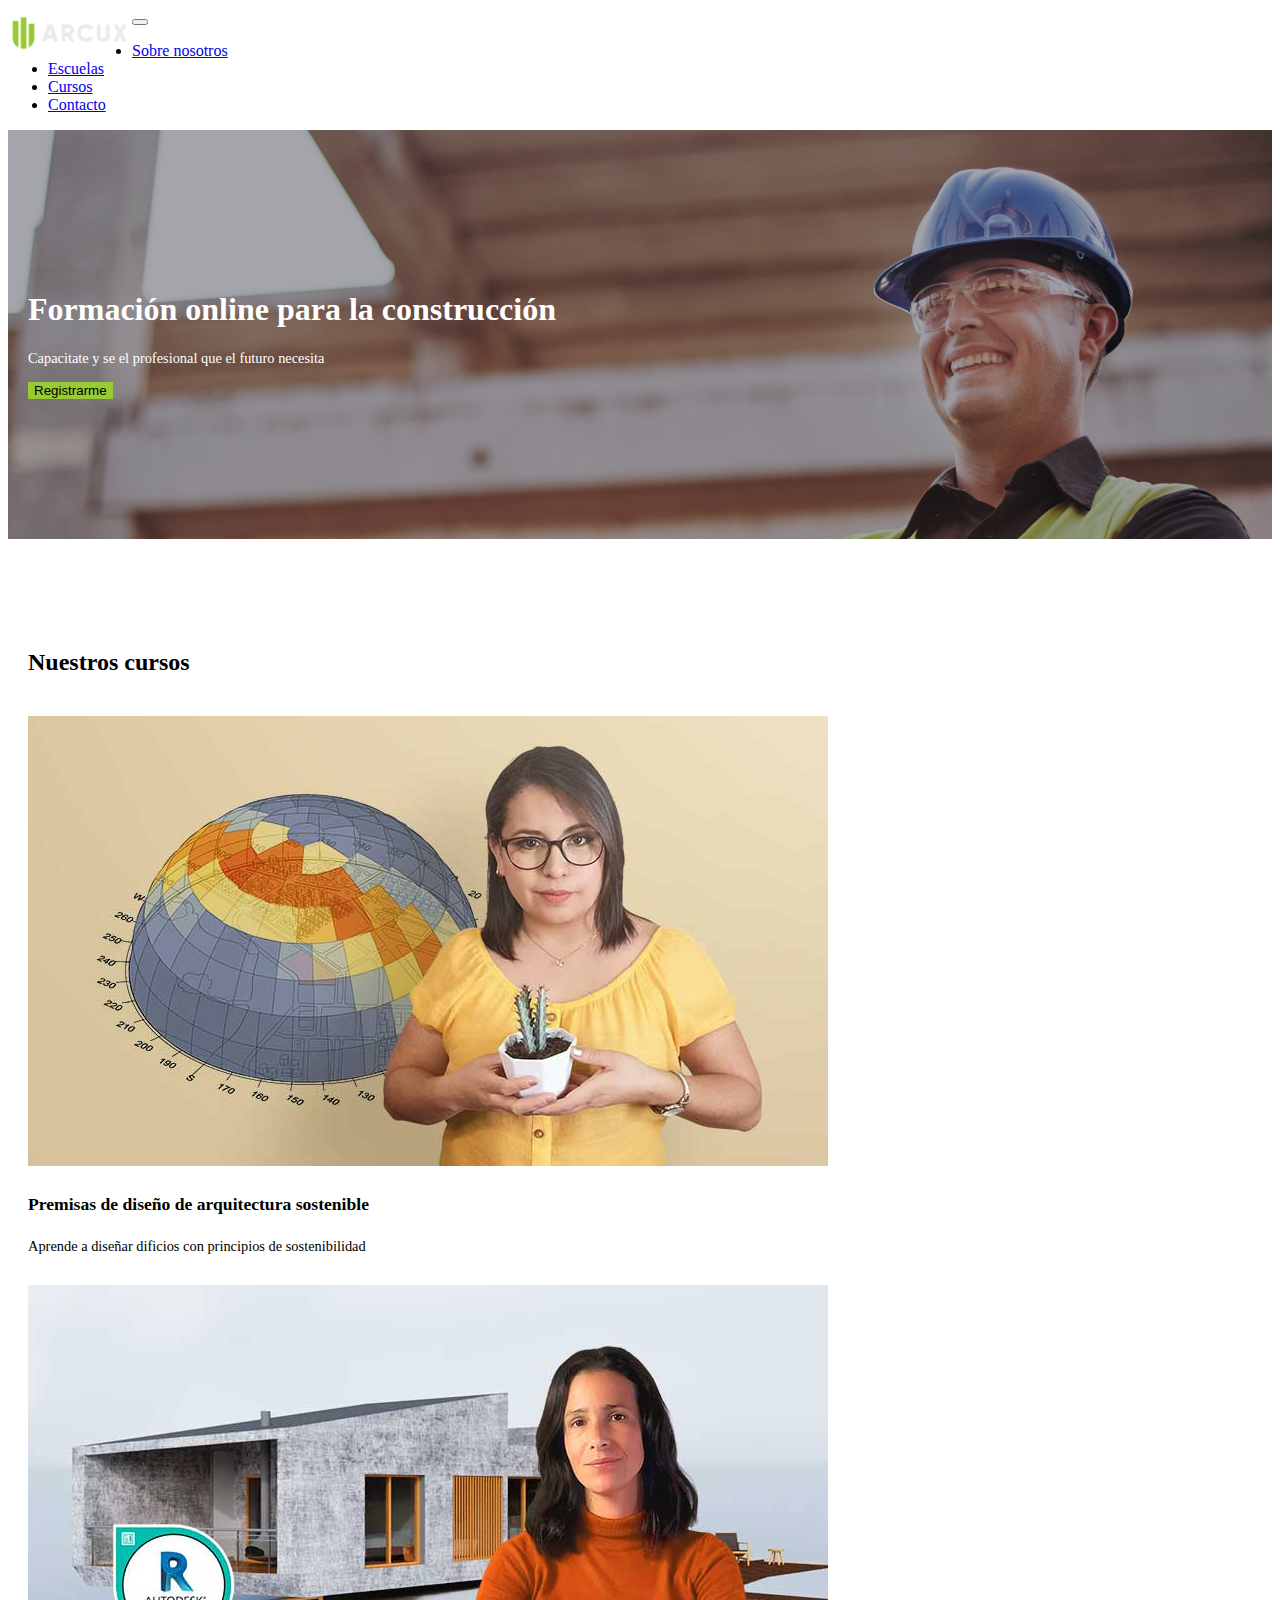
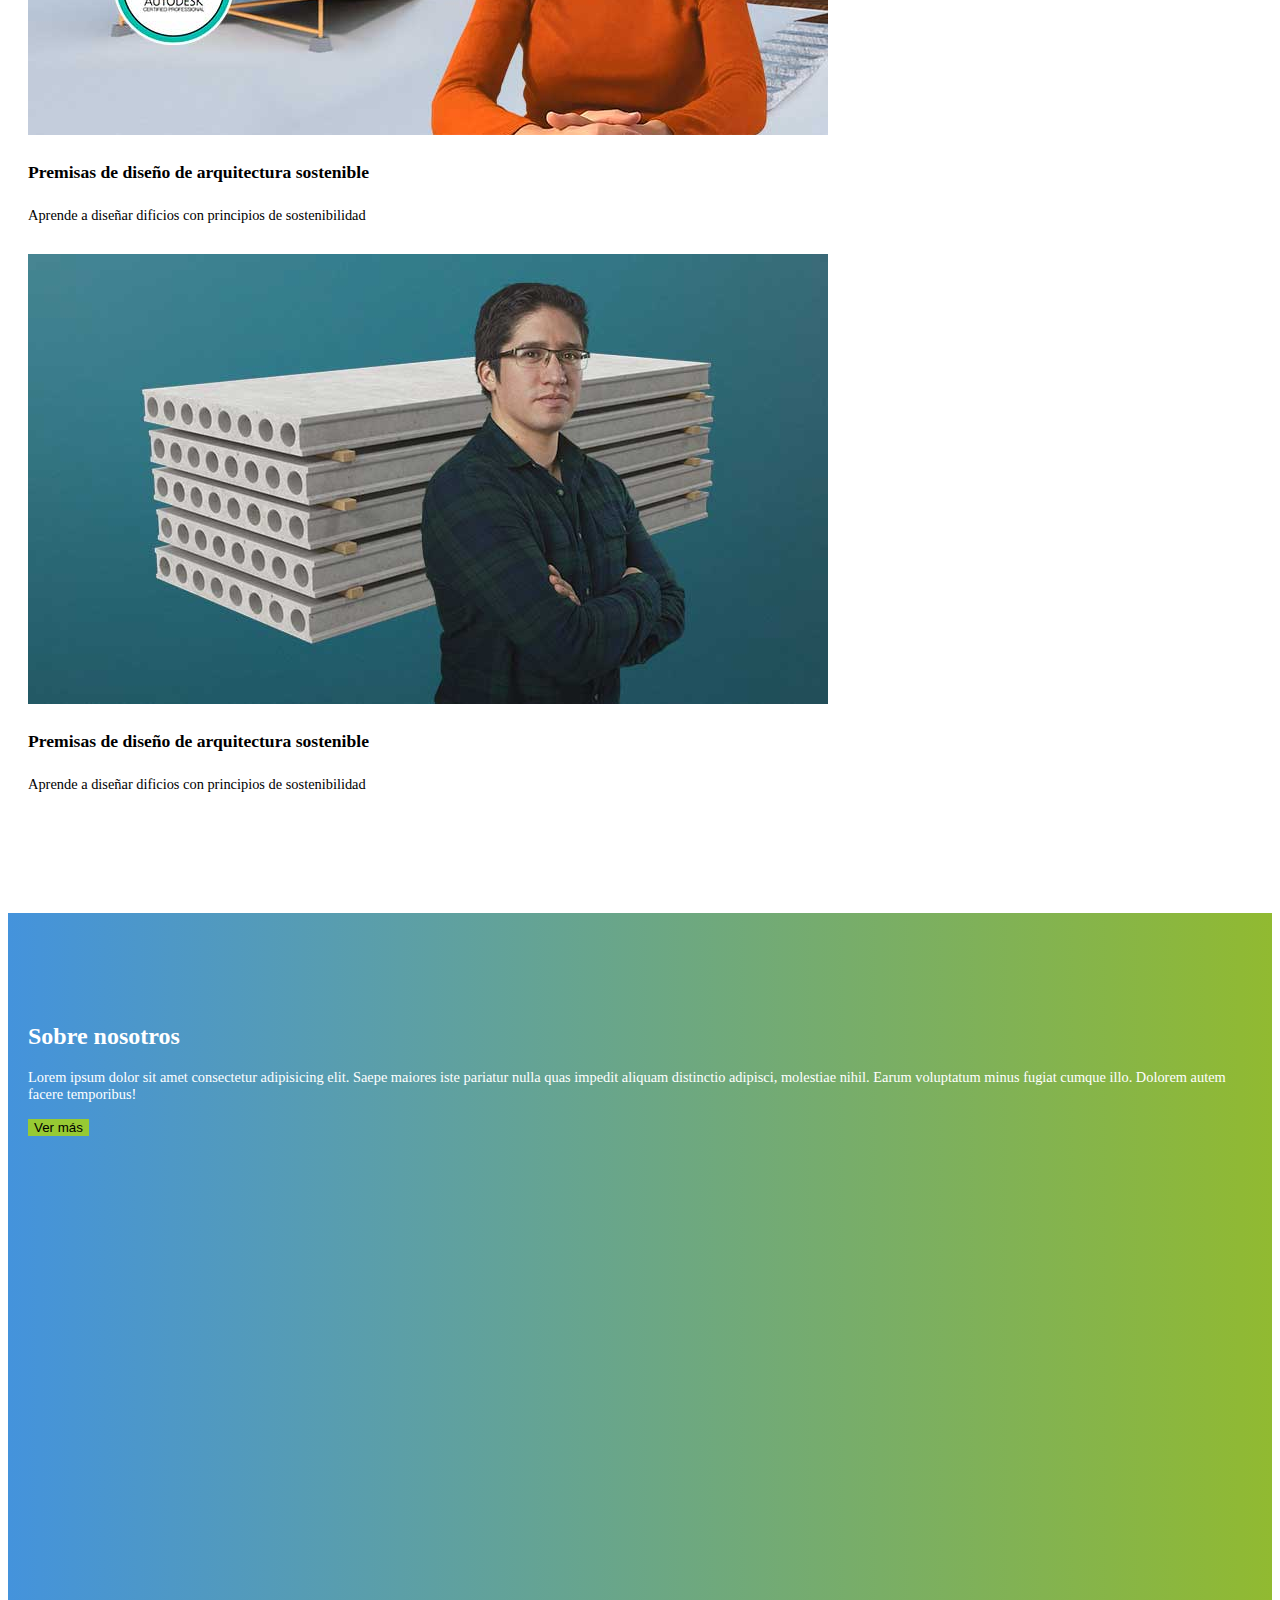
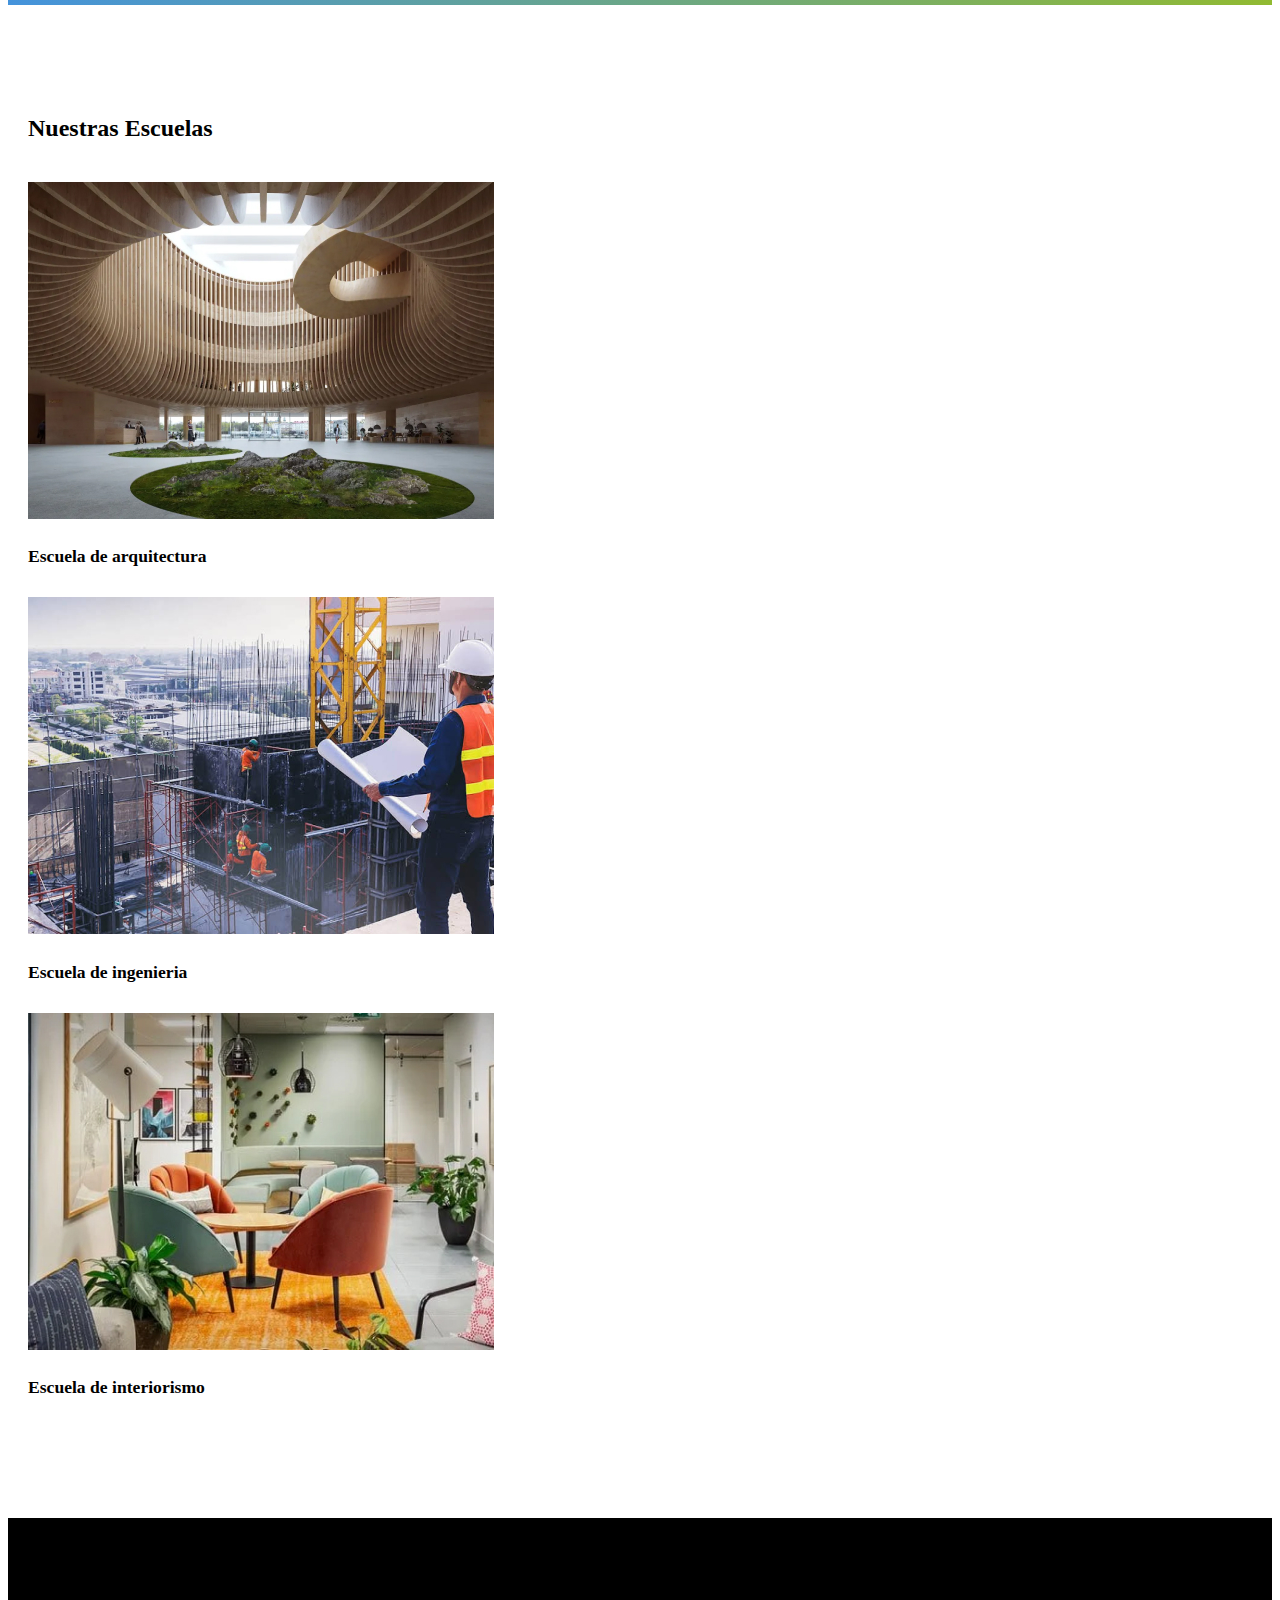
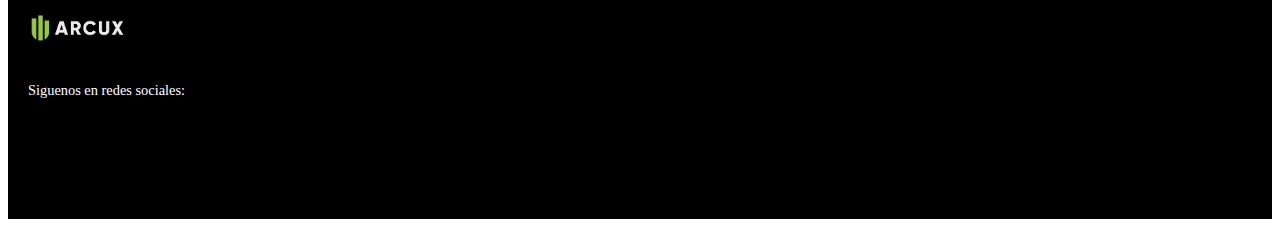
<file: index.html>
<!DOCTYPE html>
<html lang="es">

<head>
    <meta charset="UTF-8">
    <meta http-equiv="X-UA-Compatible" content="IE=edge">
    <meta name="viewport" content="width=device-width, initial-scale=1.0">
    <link rel="stylesheet" href="https://cdnjs.cloudflare.com/ajax/libs/font-awesome/6.1.1/css/all.min.css"
        integrity="sha512-KfkfwYDsLkIlwQp6LFnl8zNdLGxu9YAA1QvwINks4PhcElQSvqcyVLLD9aMhXd13uQjoXtEKNosOWaZqXgel0g=="
        crossorigin="anonymous" referrerpolicy="no-referrer" />
    <link rel="stylesheet" href="https://cdn.jsdelivr.net/npm/bootstrap@4.6.1/dist/css/bootstrap.min.css"
        integrity="sha384-zCbKRCUGaJDkqS1kPbPd7TveP5iyJE0EjAuZQTgFLD2ylzuqKfdKlfG/eSrtxUkn" crossorigin="anonymous">
    <link rel="stylesheet" href="estilos.css">
    <title>Ejercicio bootstrap</title>
</head>

<body>

    <!-- Barra de navegación inicio -->
    <nav class="navbar navbar-expand-md bg-dark navbar-dark">
        <!-- Brand -->
        <a class="navbar-brand" href="#">
            <img src="images/Arcux logo horizontal - copia.png" alt="logo-arcux" class="menu__logo">
        </a>

        <!-- Toggler/collapsibe Button -->
        <button class="navbar-toggler" type="button" data-toggle="collapse" data-target="#collapsibleNavbar">
            <span class="navbar-toggler-icon"></span>
        </button>

        <!-- Navbar links -->
        <div class="collapse navbar-collapse" id="collapsibleNavbar">
            <ul class="navbar-nav">
                <li class="nav-item">
                    <a class="nav-link" href="pages/sobrenosotros.html">Sobre nosotros</a>
                </li>
                <li class="nav-item">
                    <a class="nav-link" href="pages/escuelas.html">Escuelas</a>
                </li>
                <li class="nav-item">
                    <a class="nav-link" href="pages/cursos.html">Cursos</a>
                </li>
                <li class="nav-item">
                    <a class="nav-link" href="pages/contacto.html">Contacto</a>
                </li>
            </ul>
        </div>
    </nav>
    <!-- Barra de navegación fin -->

    <!-- Portada inicio -->
    <div class="jumbotron">
        <div class="container seccion">
            <h1>Formación online para la construcción</h1>
            <p>Capacitate y se el profesional que el futuro necesita</p>
            <button type="button" class="btn btn-primary">Registrarme</button>
        </div>
    </div>
    <!-- Portada fin -->

    <!-- Seccion cursos inicio -->
    <div class="container seccion">
        <h2 class="text-center titulo">Nuestros cursos</h2>
        <div class="row">
            <div class="col-sm-4">
                <!-- Card inicio -->
                <div class="card">
                    <img class=" card-img-top" src="images/curso1.jpg" alt="Card image">
                    <div class="card-body">
                        <h4 class="card-title">Premisas de diseño de arquitectura sostenible</h4>
                        <p class="card-text">Aprende a diseñar dificios con principios de sostenibilidad</p>
                    </div>
                </div>
                <!-- Card fin -->
            </div>
            <div class="col-sm-4">
                <!-- Card inicio -->
                <div class="card">
                    <img class=" card-img-top" src="images/curso2.jpg" alt="Card image">
                    <div class="card-body">
                        <h4 class="card-title">Premisas de diseño de arquitectura sostenible</h4>
                        <p class="card-text">Aprende a diseñar dificios con principios de sostenibilidad</p>
                    </div>
                </div>
                <!-- Card fin -->
            </div>
            <div class="col-sm-4">
                <!-- Card inicio -->
                <div class="card">
                    <img class=" card-img-top" src="images/curso3.jpg" alt="Card image">
                    <div class="card-body">
                        <h4 class="card-title">Premisas de diseño de arquitectura sostenible</h4>
                        <p class="card-text">Aprende a diseñar dificios con principios de sostenibilidad</p>
                    </div>
                </div>
                <!-- Card fin -->
            </div>
        </div>
    </div>
    <!-- Seccion cursos fin -->

    <!-- Seccion sobre nosotros inicio -->
    <div class="seccion sobrenosotros">
        <div class="container">
            <div class="row">
                <div class="col-sm-6">
                    <h2>Sobre nosotros</h2>
                    <p>Lorem ipsum dolor sit amet consectetur adipisicing elit. Saepe maiores iste pariatur nulla quas
                        impedit aliquam distinctio adipisci, molestiae nihil. Earum voluptatum minus fugiat cumque illo.
                        Dolorem autem facere temporibus!</p>
                    <button type="button" class="btn btn-primary">Ver más</button>
                </div>
                <div class="col-sm-6">
                    <iframe width="560" height="315" src="https://www.youtube.com/embed/DAjYLh9Igz8"
                        title="YouTube video player" frameborder="0"
                        allow="accelerometer; autoplay; clipboard-write; encrypted-media; gyroscope; picture-in-picture"
                        allowfullscreen></iframe>
                </div>
            </div>
        </div>
    </div>
    <!-- Seccion sobre nosotros fin -->

    <!-- Seccion escuelas inicio -->
    <div class="container seccion">
        <h2 class="text-center titulo">Nuestras Escuelas</h2>
        <div class="row">
            <div class="col-sm-4">
                <!-- Card inicio -->
                <div class="card">
                    <img class=" card-img-top" src="images/escuela1.jpg" alt="Card image">
                    <div class="card-body">
                        <h4 class="card-title">Escuela de arquitectura</h4>
                    </div>
                </div>
                <!-- Card fin -->
            </div>
            <div class="col-sm-4">
                <!-- Card inicio -->
                <div class="card">
                    <img class=" card-img-top" src="images/escuela2.jpg" alt="Card image">
                    <div class="card-body">
                        <h4 class="card-title">Escuela de ingenieria</h4>
                    </div>
                </div>
                <!-- Card fin -->
            </div>
            <div class="col-sm-4">
                <!-- Card inicio -->
                <div class="card">
                    <img class=" card-img-top" src="images/escuela3.jpg" alt="Card image">
                    <div class="card-body">
                        <h4 class="card-title">Escuela de interiorismo</h4>
                    </div>
                </div>
                <!-- Card fin -->
            </div>
        </div>
    </div>
    <!-- Seccion escuelas fin -->

    <!-- Seccion footer -->
    <div class="footer seccion">
        <div class="container">

            <div class="container row">
                <div class="col-sm-6">
                    <div class="footer__item footer__logo">
                        <img src="images/Arcux logo horizontal - copia.png" alt="logo-arcux" height="40px">
                    </div>
                </div>
                <div class="col-sm-6">
                    <div class="footer__item footer__rs">
                        <p>Siguenos en redes sociales:</p>
                        <i class="fa-brands fa-facebook"></i>
                        <i class="fa-brands fa-instagram"></i>
                        <i class="fa-brands fa-twitter"></i>
                    </div>
                </div>
            </div>
        </div>

    </div>
    <!-- Seccion footer-->

    <!-- Scripts inicio-->
    <script src="https://cdn.jsdelivr.net/npm/jquery@3.5.1/dist/jquery.slim.min.js"
        integrity="sha384-DfXdz2htPH0lsSSs5nCTpuj/zy4C+OGpamoFVy38MVBnE+IbbVYUew+OrCXaRkfj" crossorigin="anonymous">
    </script>
    <script src="https://cdn.jsdelivr.net/npm/popper.js@1.16.1/dist/umd/popper.min.js"
        integrity="sha384-9/reFTGAW83EW2RDu2S0VKaIzap3H66lZH81PoYlFhbGU+6BZp6G7niu735Sk7lN" crossorigin="anonymous">
    </script>
    <script src="https://cdn.jsdelivr.net/npm/bootstrap@4.6.1/dist/js/bootstrap.min.js"
        integrity="sha384-VHvPCCyXqtD5DqJeNxl2dtTyhF78xXNXdkwX1CZeRusQfRKp+tA7hAShOK/B/fQ2" crossorigin="anonymous">
    </script>
    <!-- Scripts fin-->
</body>

</html>
</file>
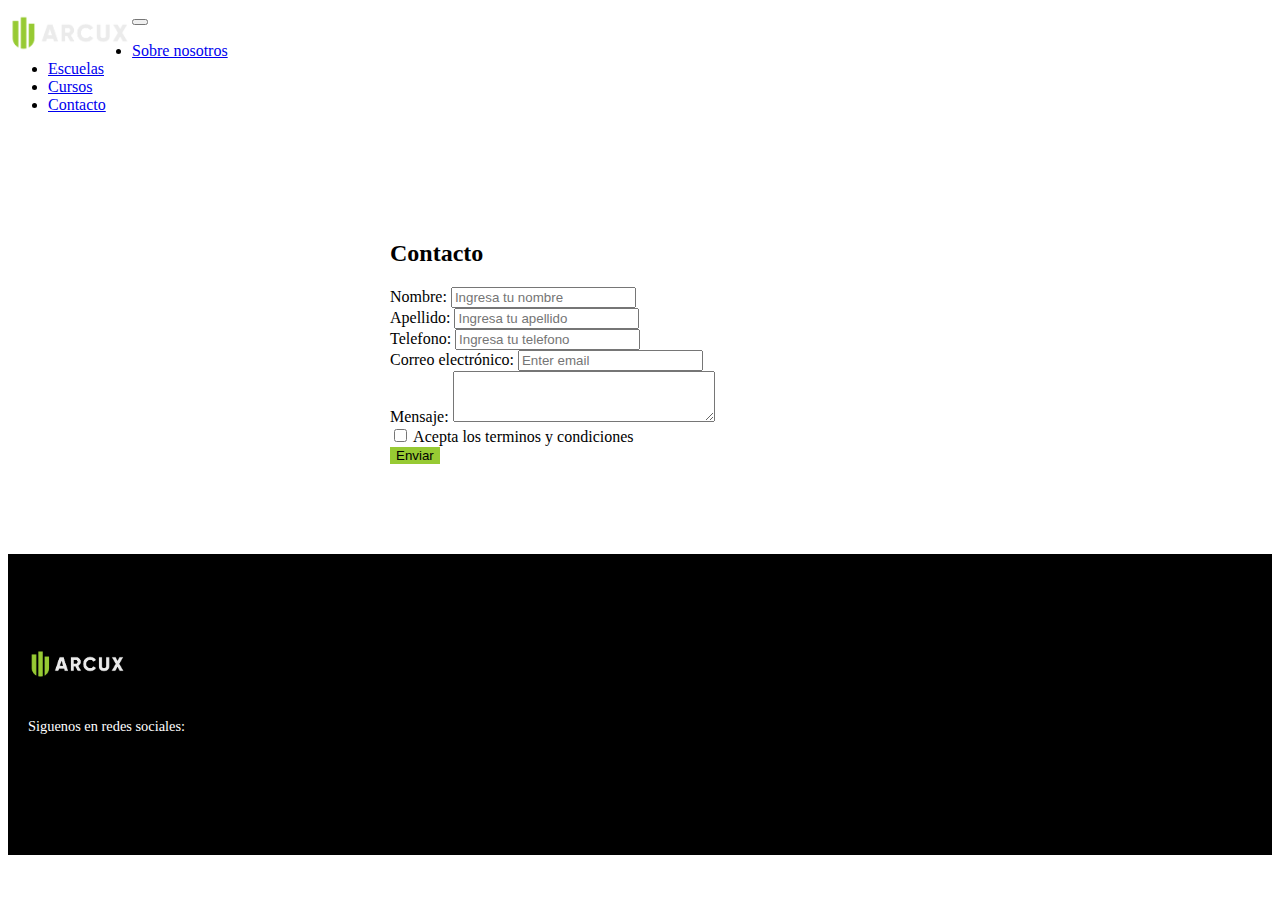
<file: pages/contacto.html>
<!DOCTYPE html>
<html lang="es">

<head>
    <meta charset="UTF-8">
    <meta http-equiv="X-UA-Compatible" content="IE=edge">
    <meta name="viewport" content="width=device-width, initial-scale=1.0">
    <link rel="stylesheet" href="https://cdnjs.cloudflare.com/ajax/libs/font-awesome/6.1.1/css/all.min.css"
        integrity="sha512-KfkfwYDsLkIlwQp6LFnl8zNdLGxu9YAA1QvwINks4PhcElQSvqcyVLLD9aMhXd13uQjoXtEKNosOWaZqXgel0g=="
        crossorigin="anonymous" referrerpolicy="no-referrer" />
    <link rel="stylesheet" href="https://cdn.jsdelivr.net/npm/bootstrap@4.6.1/dist/css/bootstrap.min.css"
        integrity="sha384-zCbKRCUGaJDkqS1kPbPd7TveP5iyJE0EjAuZQTgFLD2ylzuqKfdKlfG/eSrtxUkn" crossorigin="anonymous">
    <link rel="stylesheet" href="../estilos.css">
    <title>sobre nosotros</title>
</head>

<body>

    <!-- Barra de navegación inicio -->
    <nav class="navbar navbar-expand-md bg-dark navbar-dark">
        <!-- Brand -->
        <a class="navbar-brand" href="../index.html">
            <img src="../images/Arcux logo horizontal - copia.png" alt="logo-arcux" class="menu__logo">
        </a>

        <!-- Toggler/collapsibe Button -->
        <button class="navbar-toggler" type="button" data-toggle="collapse" data-target="#collapsibleNavbar">
            <span class="navbar-toggler-icon"></span>
        </button>

        <!-- Navbar links -->
        <div class="collapse navbar-collapse" id="collapsibleNavbar">
            <ul class="navbar-nav">
                <li class="nav-item">
                    <a class="nav-link" href="sobrenosotros.html">Sobre nosotros</a>
                </li>
                <li class="nav-item">
                    <a class="nav-link" href="escuelas.html">Escuelas</a>
                </li>
                <li class="nav-item">
                    <a class="nav-link" href="cursos.html">Cursos</a>
                </li>
                <li class="nav-item">
                    <a class="nav-link" href="contacto.html">Contacto</a>
                </li>
            </ul>
        </div>
    </nav>
    <!-- Barra de navegación fin -->

    <!-- Seccion contacto inicio -->
    <div class="seccion formulario">

        <h2>Contacto</h2>

        <form action="/action_page.php">
            <div class="form-group">
                <label for="email">Nombre:</label>
                <input type="text" class="form-control" placeholder="Ingresa tu nombre" id="email">
            </div>
            <div class="form-group">
                <label for="email">Apellido:</label>
                <input type="text" class="form-control" placeholder="Ingresa tu apellido" id="email">
            </div>
            <div class="form-group">
                <label for="email">Telefono:</label>
                <input type="number" class="form-control" placeholder="Ingresa tu telefono" id="email">
            </div>
            <div class="form-group">
                <label for="email">Correo electrónico:</label>
                <input type="email" class="form-control" placeholder="Enter email" id="email">
            </div>
            <div class="form-group">
                <label for="mensajes">Mensaje:</label>
                <textarea class="form-control" name="" id="" cols="30" rows="3"></textarea>
            </div>
            <div class="form-group form-check">
                <label class="form-check-label">
                    <input class="form-check-input" type="checkbox"> Acepta los terminos y condiciones
                </label>
            </div>
            <button type="submit" class="btn btn-primary">Enviar</button>
        </form>
    </div>

    <!-- Seccion contacto fin -->

    <!-- Seccion footer -->
    <div class="footer seccion">
        <div class="container">

            <div class="container row">
                <div class="col-sm-6">
                    <div class="footer__item footer__logo">
                        <img src="../images/Arcux logo horizontal - copia.png" alt="logo-arcux" height="40px">
                    </div>
                </div>
                <div class="col-sm-6">
                    <div class="footer__item footer__rs">
                        <p>Siguenos en redes sociales:</p>
                        <i class="fa-brands fa-facebook"></i>
                        <i class="fa-brands fa-instagram"></i>
                        <i class="fa-brands fa-twitter"></i>
                    </div>
                </div>
            </div>
        </div>

    </div>
    <!-- Seccion footer-->

    <!-- Scripts inicio-->
    <script src="https://cdn.jsdelivr.net/npm/jquery@3.5.1/dist/jquery.slim.min.js"
        integrity="sha384-DfXdz2htPH0lsSSs5nCTpuj/zy4C+OGpamoFVy38MVBnE+IbbVYUew+OrCXaRkfj" crossorigin="anonymous">
        </script>
    <script src="https://cdn.jsdelivr.net/npm/popper.js@1.16.1/dist/umd/popper.min.js"
        integrity="sha384-9/reFTGAW83EW2RDu2S0VKaIzap3H66lZH81PoYlFhbGU+6BZp6G7niu735Sk7lN" crossorigin="anonymous">
        </script>
    <script src="https://cdn.jsdelivr.net/npm/bootstrap@4.6.1/dist/js/bootstrap.min.js"
        integrity="sha384-VHvPCCyXqtD5DqJeNxl2dtTyhF78xXNXdkwX1CZeRusQfRKp+tA7hAShOK/B/fQ2" crossorigin="anonymous">
        </script>
    <!-- Scripts fin-->
</body>

</html>
</file>
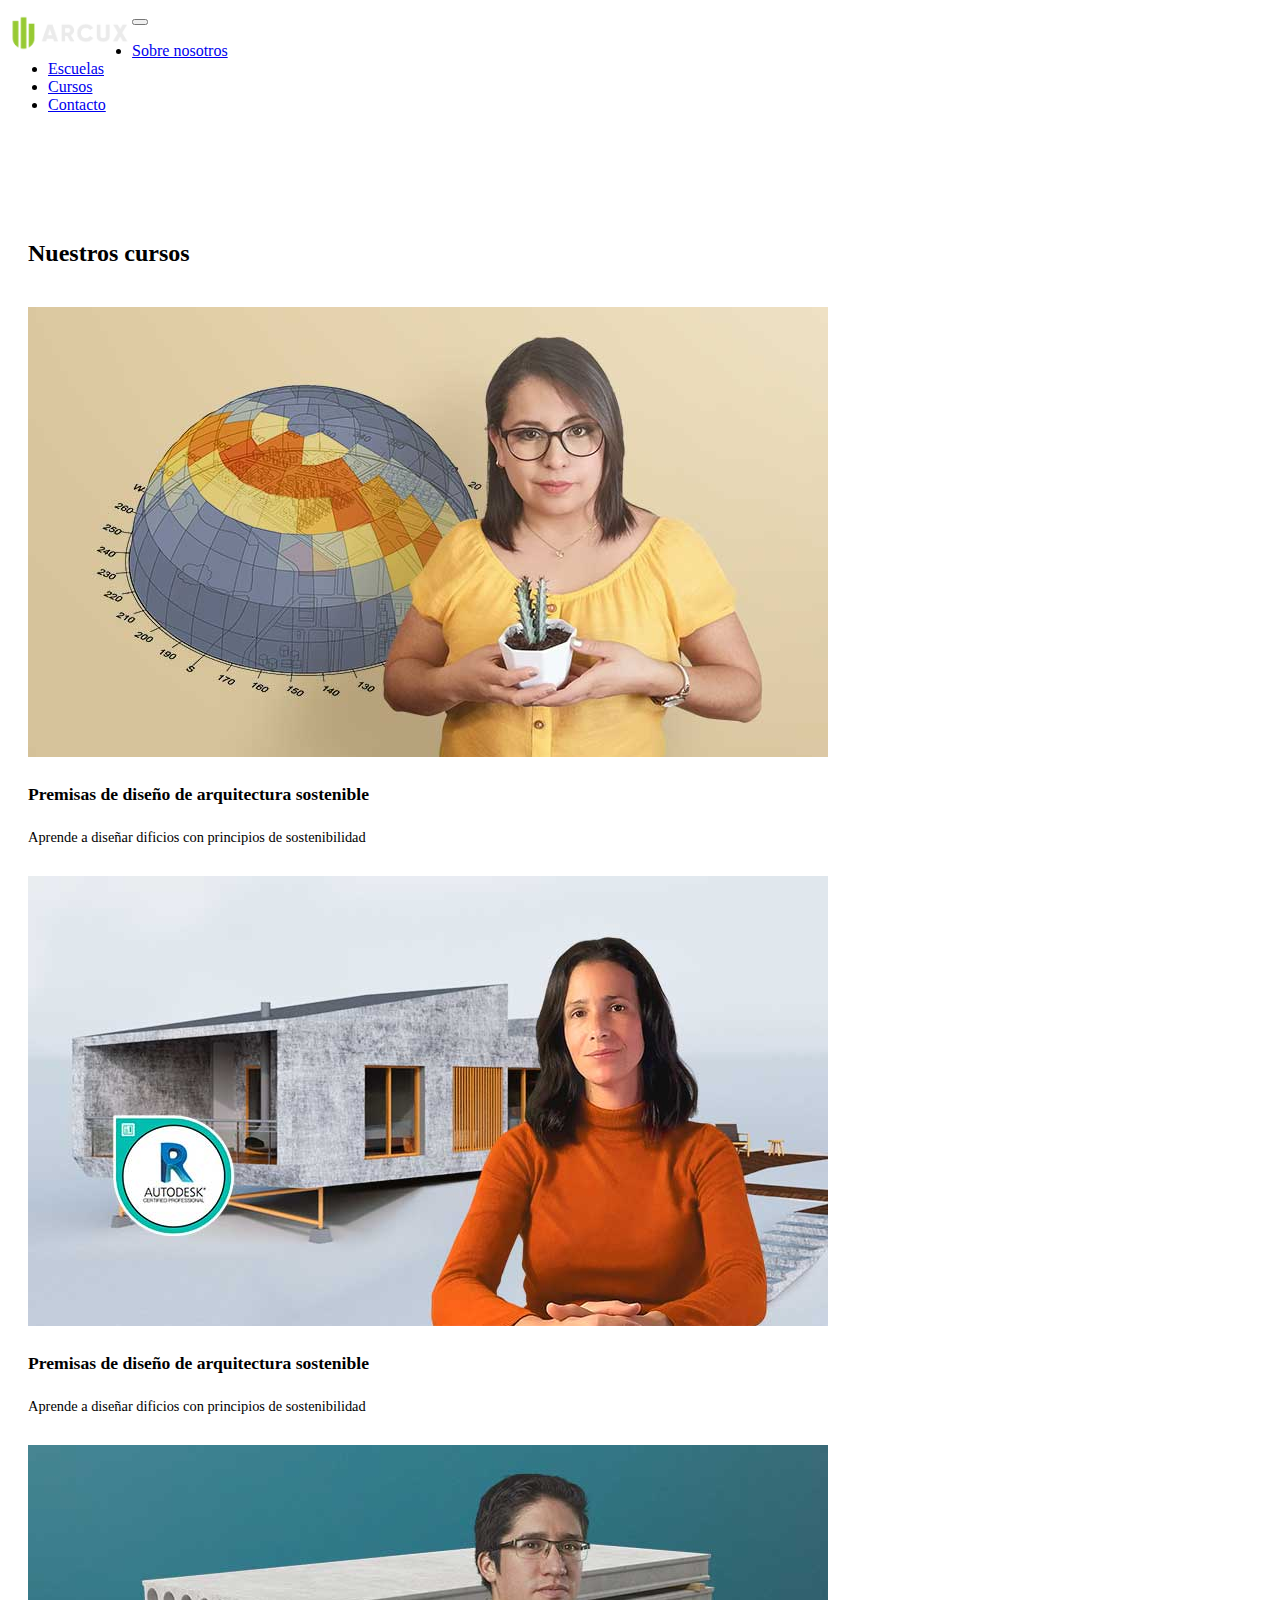
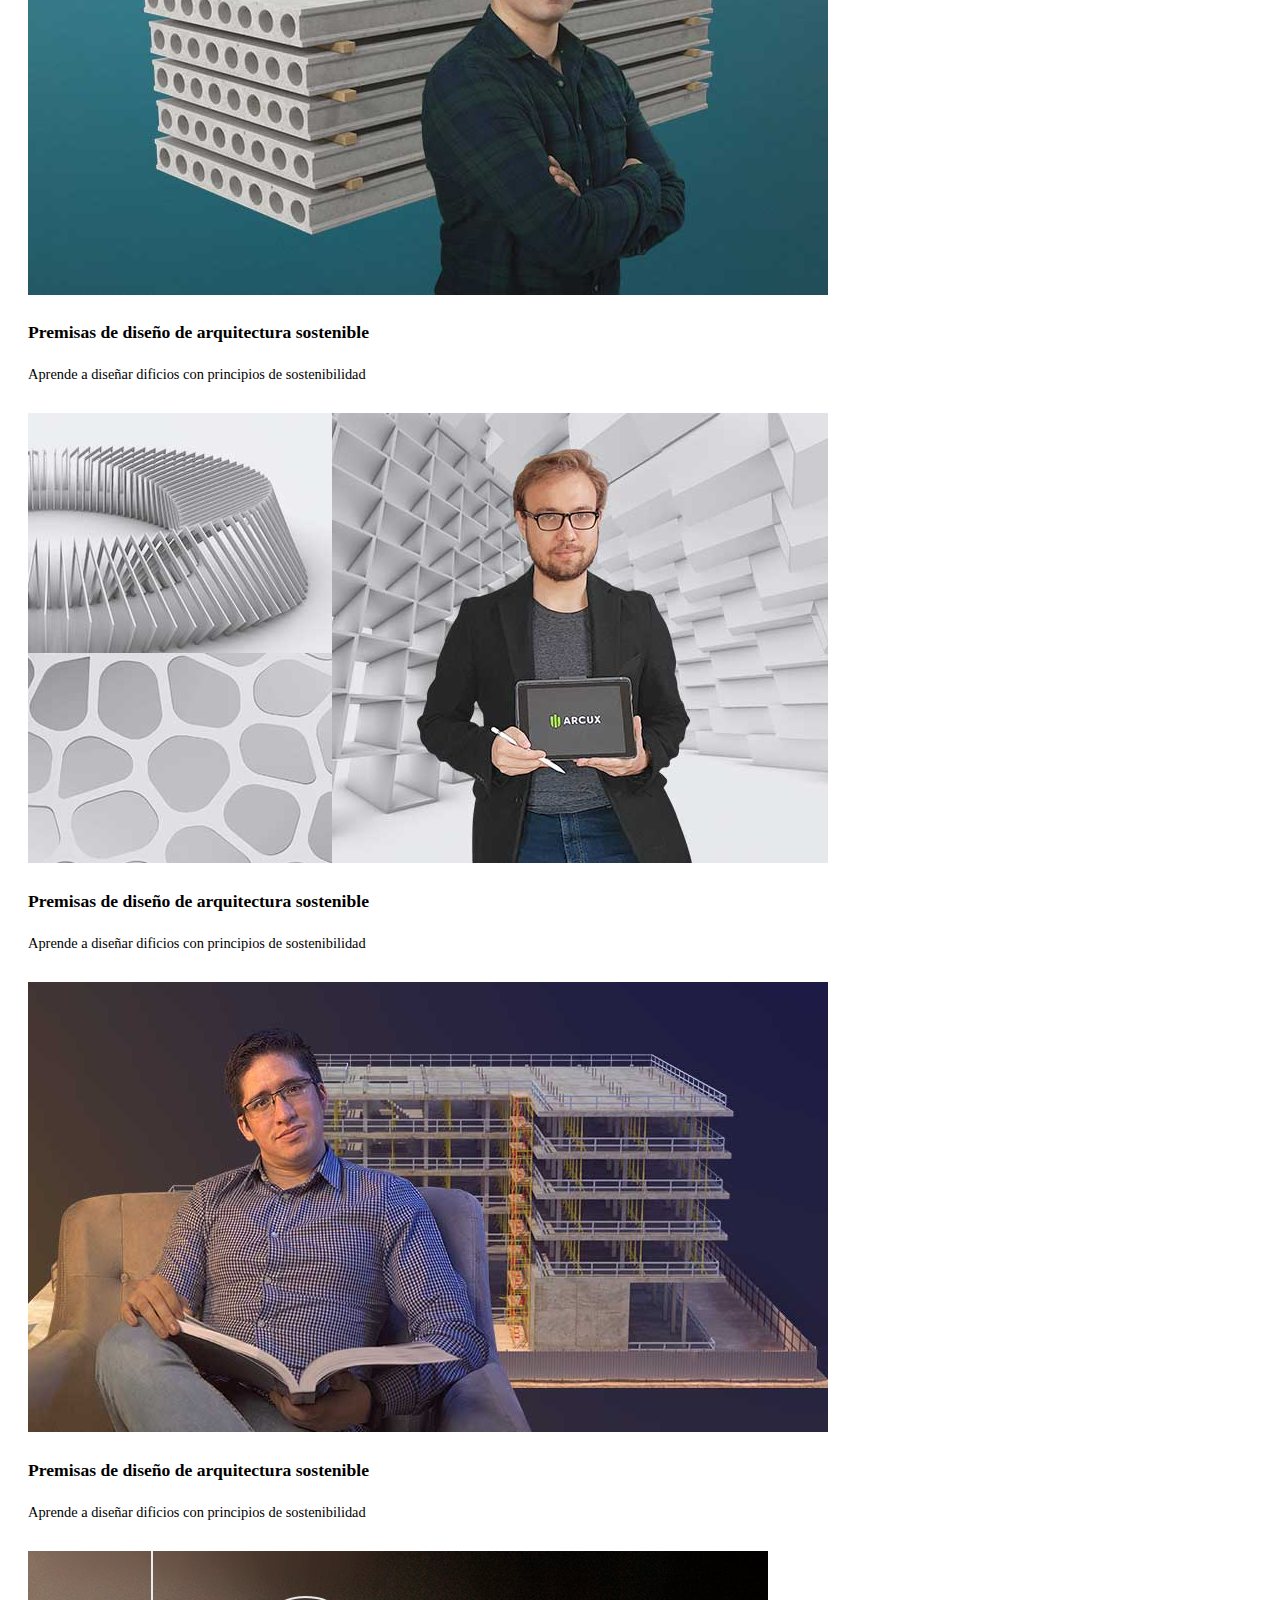
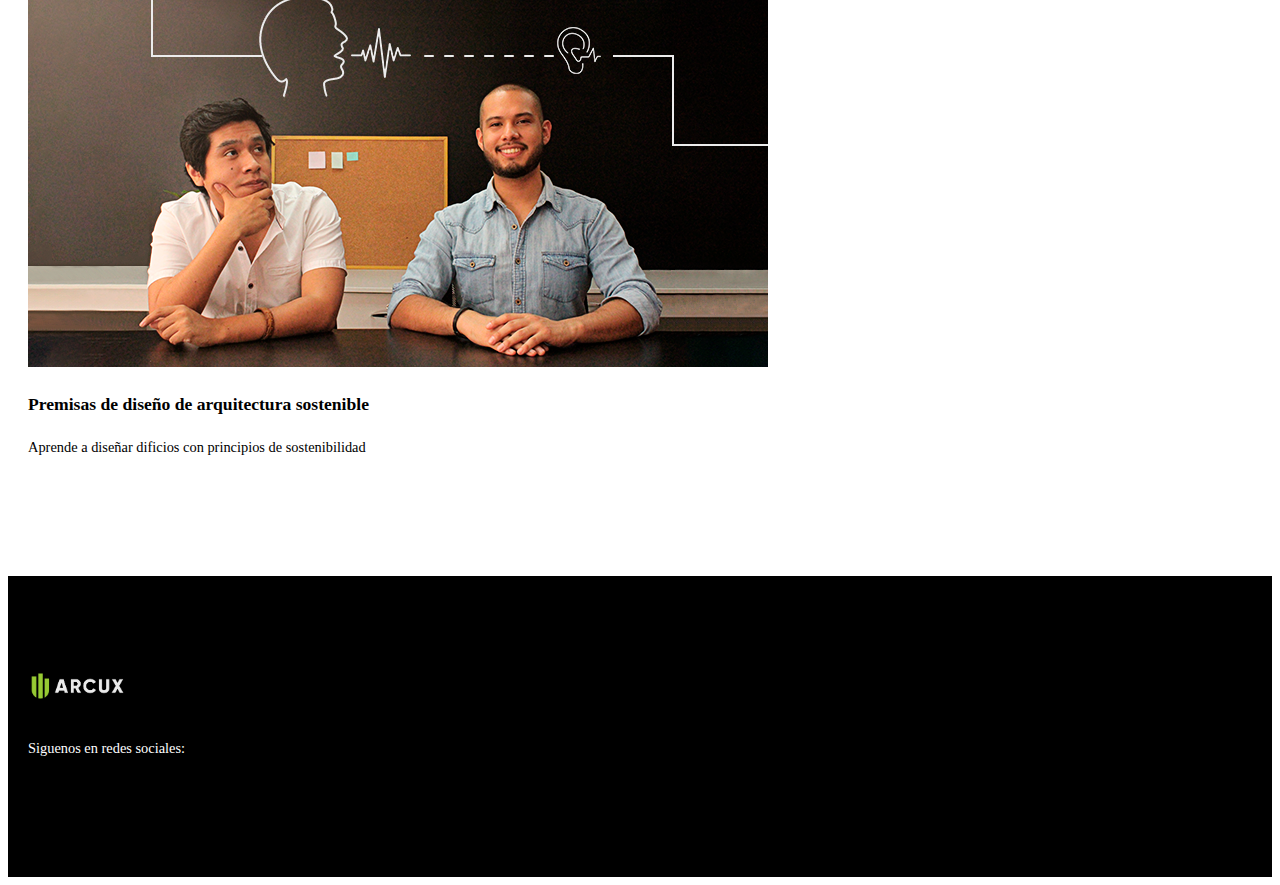
<file: pages/cursos.html>
<!DOCTYPE html>
<html lang="es">

<head>
    <meta charset="UTF-8">
    <meta http-equiv="X-UA-Compatible" content="IE=edge">
    <meta name="viewport" content="width=device-width, initial-scale=1.0">
    <link rel="stylesheet" href="https://cdnjs.cloudflare.com/ajax/libs/font-awesome/6.1.1/css/all.min.css"
        integrity="sha512-KfkfwYDsLkIlwQp6LFnl8zNdLGxu9YAA1QvwINks4PhcElQSvqcyVLLD9aMhXd13uQjoXtEKNosOWaZqXgel0g=="
        crossorigin="anonymous" referrerpolicy="no-referrer" />
    <link rel="stylesheet" href="https://cdn.jsdelivr.net/npm/bootstrap@4.6.1/dist/css/bootstrap.min.css"
        integrity="sha384-zCbKRCUGaJDkqS1kPbPd7TveP5iyJE0EjAuZQTgFLD2ylzuqKfdKlfG/eSrtxUkn" crossorigin="anonymous">
    <link rel="stylesheet" href="../estilos.css">
    <title>sobre nosotros</title>
</head>

<body>

    <!-- Barra de navegación inicio -->
    <nav class="navbar navbar-expand-md bg-dark navbar-dark">
        <!-- Brand -->
        <a class="navbar-brand" href="../index.html">
            <img src="../images/Arcux logo horizontal - copia.png" alt="logo-arcux" class="menu__logo">
        </a>

        <!-- Toggler/collapsibe Button -->
        <button class="navbar-toggler" type="button" data-toggle="collapse" data-target="#collapsibleNavbar">
            <span class="navbar-toggler-icon"></span>
        </button>

        <!-- Navbar links -->
        <div class="collapse navbar-collapse" id="collapsibleNavbar">
            <ul class="navbar-nav">
                <li class="nav-item">
                    <a class="nav-link" href="sobrenosotros.html">Sobre nosotros</a>
                </li>
                <li class="nav-item">
                    <a class="nav-link" href="escuelas.html">Escuelas</a>
                </li>
                <li class="nav-item">
                    <a class="nav-link" href="cursos.html">Cursos</a>
                </li>
                <li class="nav-item">
                    <a class="nav-link" href="contacto.html">Contacto</a>
                </li>
            </ul>
        </div>
    </nav>
    <!-- Barra de navegación fin -->

    <!-- Seccion cursos inicio -->
    <div class="container seccion">
        <h2 class="text-center titulo">Nuestros cursos</h2>
        <div class="row">
            <div class="col-sm-4">
                <!-- Card inicio -->
                <div class="card">
                    <img class=" card-img-top" src="../images/curso1.jpg" alt="Card image">
                    <div class="card-body">
                        <h4 class="card-title">Premisas de diseño de arquitectura sostenible</h4>
                        <p class="card-text">Aprende a diseñar dificios con principios de sostenibilidad</p>
                    </div>
                </div>
                <!-- Card fin -->
            </div>
            <div class="col-sm-4">
                <!-- Card inicio -->
                <div class="card">
                    <img class=" card-img-top" src="../images/curso2.jpg" alt="Card image">
                    <div class="card-body">
                        <h4 class="card-title">Premisas de diseño de arquitectura sostenible</h4>
                        <p class="card-text">Aprende a diseñar dificios con principios de sostenibilidad</p>
                    </div>
                </div>
                <!-- Card fin -->
            </div>
            <div class="col-sm-4">
                <!-- Card inicio -->
                <div class="card">
                    <img class=" card-img-top" src="../images/curso3.jpg" alt="Card image">
                    <div class="card-body">
                        <h4 class="card-title">Premisas de diseño de arquitectura sostenible</h4>
                        <p class="card-text">Aprende a diseñar dificios con principios de sostenibilidad</p>
                    </div>
                </div>
                <!-- Card fin -->
            </div>
            <div class="col-sm-4">
                <!-- Card inicio -->
                <div class="card">
                    <img class=" card-img-top" src="../images/curso4.jpg" alt="Card image">
                    <div class="card-body">
                        <h4 class="card-title">Premisas de diseño de arquitectura sostenible</h4>
                        <p class="card-text">Aprende a diseñar dificios con principios de sostenibilidad</p>
                    </div>
                </div>
                <!-- Card fin -->
            </div>
            <div class="col-sm-4">
                <!-- Card inicio -->
                <div class="card">
                    <img class=" card-img-top" src="../images/curso5.jpg" alt="Card image">
                    <div class="card-body">
                        <h4 class="card-title">Premisas de diseño de arquitectura sostenible</h4>
                        <p class="card-text">Aprende a diseñar dificios con principios de sostenibilidad</p>
                    </div>
                </div>
                <!-- Card fin -->
            </div>
            <div class="col-sm-4">
                <!-- Card inicio -->
                <div class="card">
                    <img class=" card-img-top" src="../images/curso6.png" alt="Card image">
                    <div class="card-body">
                        <h4 class="card-title">Premisas de diseño de arquitectura sostenible</h4>
                        <p class="card-text">Aprende a diseñar dificios con principios de sostenibilidad</p>
                    </div>
                </div>
                <!-- Card fin -->
            </div>
        </div>
    </div>
    <!-- Seccion cursos fin -->


    <!-- Seccion footer -->
    <div class="footer seccion">
        <div class="container">

            <div class="container row">
                <div class="col-sm-6">
                    <div class="footer__item footer__logo">
                        <img src="../images/Arcux logo horizontal - copia.png" alt="logo-arcux" height="40px">
                    </div>
                </div>
                <div class="col-sm-6">
                    <div class="footer__item footer__rs">
                        <p>Siguenos en redes sociales:</p>
                        <i class="fa-brands fa-facebook"></i>
                        <i class="fa-brands fa-instagram"></i>
                        <i class="fa-brands fa-twitter"></i>
                    </div>
                </div>
            </div>
        </div>

    </div>
    <!-- Seccion footer-->

    <!-- Scripts inicio-->
    <script src="https://cdn.jsdelivr.net/npm/jquery@3.5.1/dist/jquery.slim.min.js"
        integrity="sha384-DfXdz2htPH0lsSSs5nCTpuj/zy4C+OGpamoFVy38MVBnE+IbbVYUew+OrCXaRkfj" crossorigin="anonymous">
    </script>
    <script src="https://cdn.jsdelivr.net/npm/popper.js@1.16.1/dist/umd/popper.min.js"
        integrity="sha384-9/reFTGAW83EW2RDu2S0VKaIzap3H66lZH81PoYlFhbGU+6BZp6G7niu735Sk7lN" crossorigin="anonymous">
    </script>
    <script src="https://cdn.jsdelivr.net/npm/bootstrap@4.6.1/dist/js/bootstrap.min.js"
        integrity="sha384-VHvPCCyXqtD5DqJeNxl2dtTyhF78xXNXdkwX1CZeRusQfRKp+tA7hAShOK/B/fQ2" crossorigin="anonymous">
    </script>
    <!-- Scripts fin-->
</body>

</html>
</file>
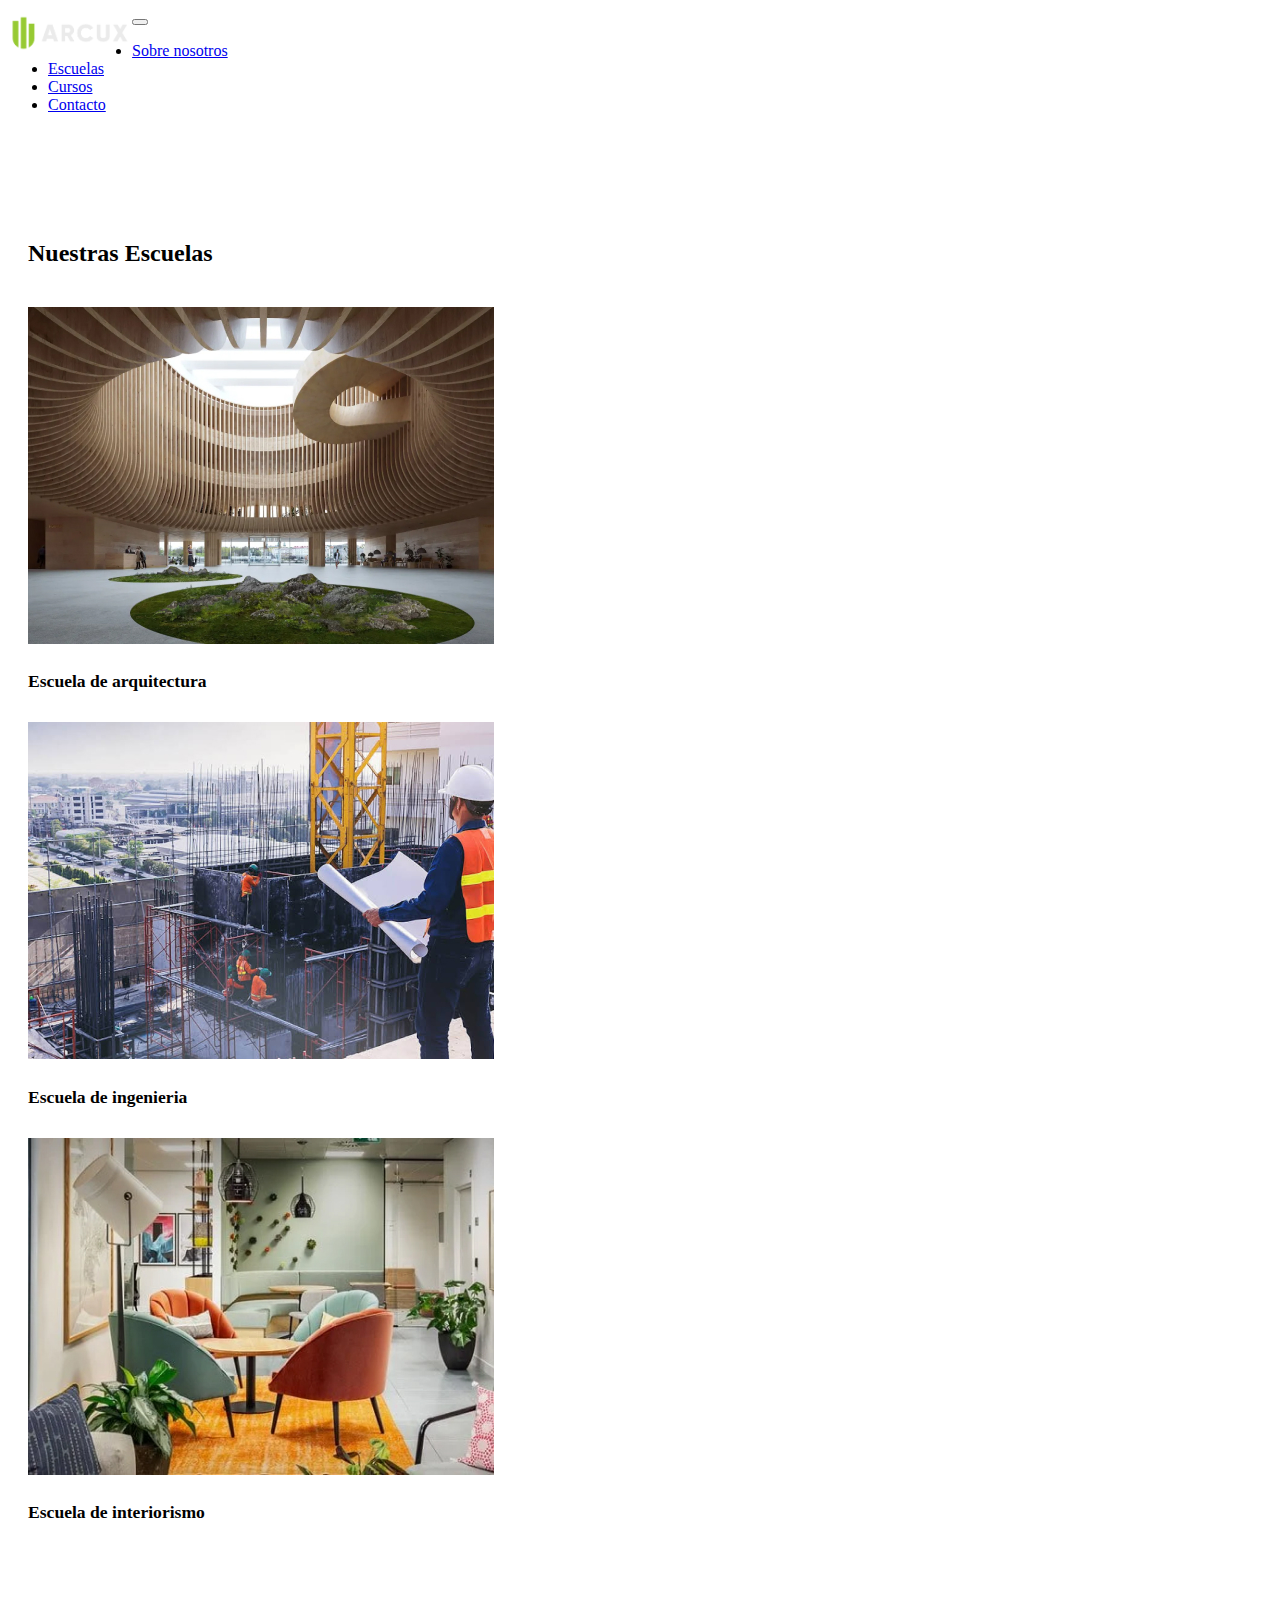
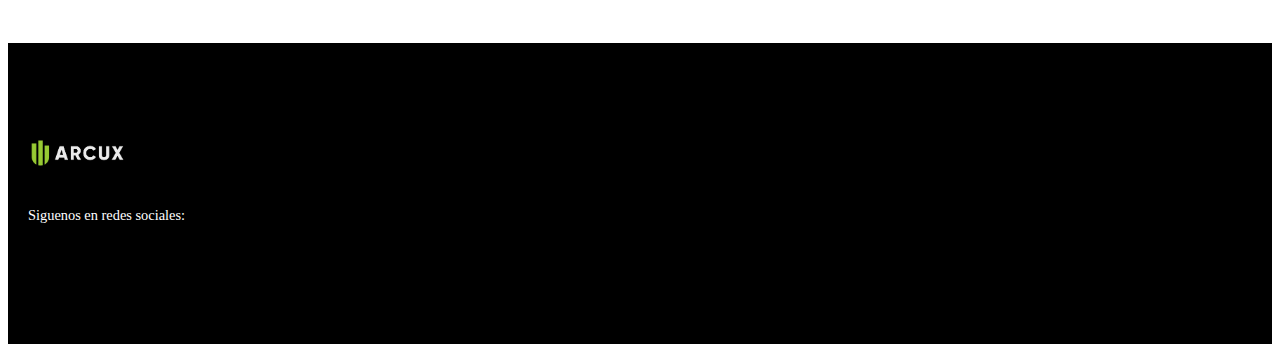
<file: pages/escuelas.html>
<!DOCTYPE html>
<html lang="es">

<head>
    <meta charset="UTF-8">
    <meta http-equiv="X-UA-Compatible" content="IE=edge">
    <meta name="viewport" content="width=device-width, initial-scale=1.0">
    <link rel="stylesheet" href="https://cdnjs.cloudflare.com/ajax/libs/font-awesome/6.1.1/css/all.min.css"
        integrity="sha512-KfkfwYDsLkIlwQp6LFnl8zNdLGxu9YAA1QvwINks4PhcElQSvqcyVLLD9aMhXd13uQjoXtEKNosOWaZqXgel0g=="
        crossorigin="anonymous" referrerpolicy="no-referrer" />
    <link rel="stylesheet" href="https://cdn.jsdelivr.net/npm/bootstrap@4.6.1/dist/css/bootstrap.min.css"
        integrity="sha384-zCbKRCUGaJDkqS1kPbPd7TveP5iyJE0EjAuZQTgFLD2ylzuqKfdKlfG/eSrtxUkn" crossorigin="anonymous">
    <link rel="stylesheet" href="../estilos.css">
    <title>sobre nosotros</title>
</head>

<body>

    <!-- Barra de navegación inicio -->
    <nav class="navbar navbar-expand-md bg-dark navbar-dark">
        <!-- Brand -->
        <a class="navbar-brand" href="../index.html">
            <img src="../images/Arcux logo horizontal - copia.png" alt="logo-arcux" class="menu__logo">
        </a>

        <!-- Toggler/collapsibe Button -->
        <button class="navbar-toggler" type="button" data-toggle="collapse" data-target="#collapsibleNavbar">
            <span class="navbar-toggler-icon"></span>
        </button>

        <!-- Navbar links -->
        <div class="collapse navbar-collapse" id="collapsibleNavbar">
            <ul class="navbar-nav">
                <li class="nav-item">
                    <a class="nav-link" href="sobrenosotros.html">Sobre nosotros</a>
                </li>
                <li class="nav-item">
                    <a class="nav-link" href="escuelas.html">Escuelas</a>
                </li>
                <li class="nav-item">
                    <a class="nav-link" href="cursos.html">Cursos</a>
                </li>
                <li class="nav-item">
                    <a class="nav-link" href="contacto.html">Contacto</a>
                </li>
            </ul>
        </div>
    </nav>
    <!-- Barra de navegación fin -->

    <!-- Seccion escuelas inicio -->
    <div class="container seccion">
        <h2 class="text-center titulo">Nuestras Escuelas</h2>
        <div class="row">
            <div class="col-sm-4">
                <!-- Card inicio -->
                <div class="card">
                    <img class=" card-img-top" src="../images/escuela1.jpg" alt="Card image">
                    <div class="card-body">
                        <h4 class="card-title">Escuela de arquitectura</h4>
                    </div>
                </div>
                <!-- Card fin -->
            </div>
            <div class="col-sm-4">
                <!-- Card inicio -->
                <div class="card">
                    <img class=" card-img-top" src="../images/escuela2.jpg" alt="Card image">
                    <div class="card-body">
                        <h4 class="card-title">Escuela de ingenieria</h4>
                    </div>
                </div>
                <!-- Card fin -->
            </div>
            <div class="col-sm-4">
                <!-- Card inicio -->
                <div class="card">
                    <img class=" card-img-top" src="../images/escuela3.jpg" alt="Card image">
                    <div class="card-body">
                        <h4 class="card-title">Escuela de interiorismo</h4>
                    </div>
                </div>
                <!-- Card fin -->
            </div>
        </div>
    </div>
    <!-- Seccion escuelas fin -->

    <!-- Seccion footer -->
    <div class="footer seccion">
        <div class="container">

            <div class="container row">
                <div class="col-sm-6">
                    <div class="footer__item footer__logo">
                        <img src="../images/Arcux logo horizontal - copia.png" alt="logo-arcux" height="40px">
                    </div>
                </div>
                <div class="col-sm-6">
                    <div class="footer__item footer__rs">
                        <p>Siguenos en redes sociales:</p>
                        <i class="fa-brands fa-facebook"></i>
                        <i class="fa-brands fa-instagram"></i>
                        <i class="fa-brands fa-twitter"></i>
                    </div>
                </div>
            </div>
        </div>

    </div>
    <!-- Seccion footer-->

    <!-- Scripts inicio-->
    <script src="https://cdn.jsdelivr.net/npm/jquery@3.5.1/dist/jquery.slim.min.js"
        integrity="sha384-DfXdz2htPH0lsSSs5nCTpuj/zy4C+OGpamoFVy38MVBnE+IbbVYUew+OrCXaRkfj" crossorigin="anonymous">
    </script>
    <script src="https://cdn.jsdelivr.net/npm/popper.js@1.16.1/dist/umd/popper.min.js"
        integrity="sha384-9/reFTGAW83EW2RDu2S0VKaIzap3H66lZH81PoYlFhbGU+6BZp6G7niu735Sk7lN" crossorigin="anonymous">
    </script>
    <script src="https://cdn.jsdelivr.net/npm/bootstrap@4.6.1/dist/js/bootstrap.min.js"
        integrity="sha384-VHvPCCyXqtD5DqJeNxl2dtTyhF78xXNXdkwX1CZeRusQfRKp+tA7hAShOK/B/fQ2" crossorigin="anonymous">
    </script>
    <!-- Scripts fin-->
</body>

</html>
</file>
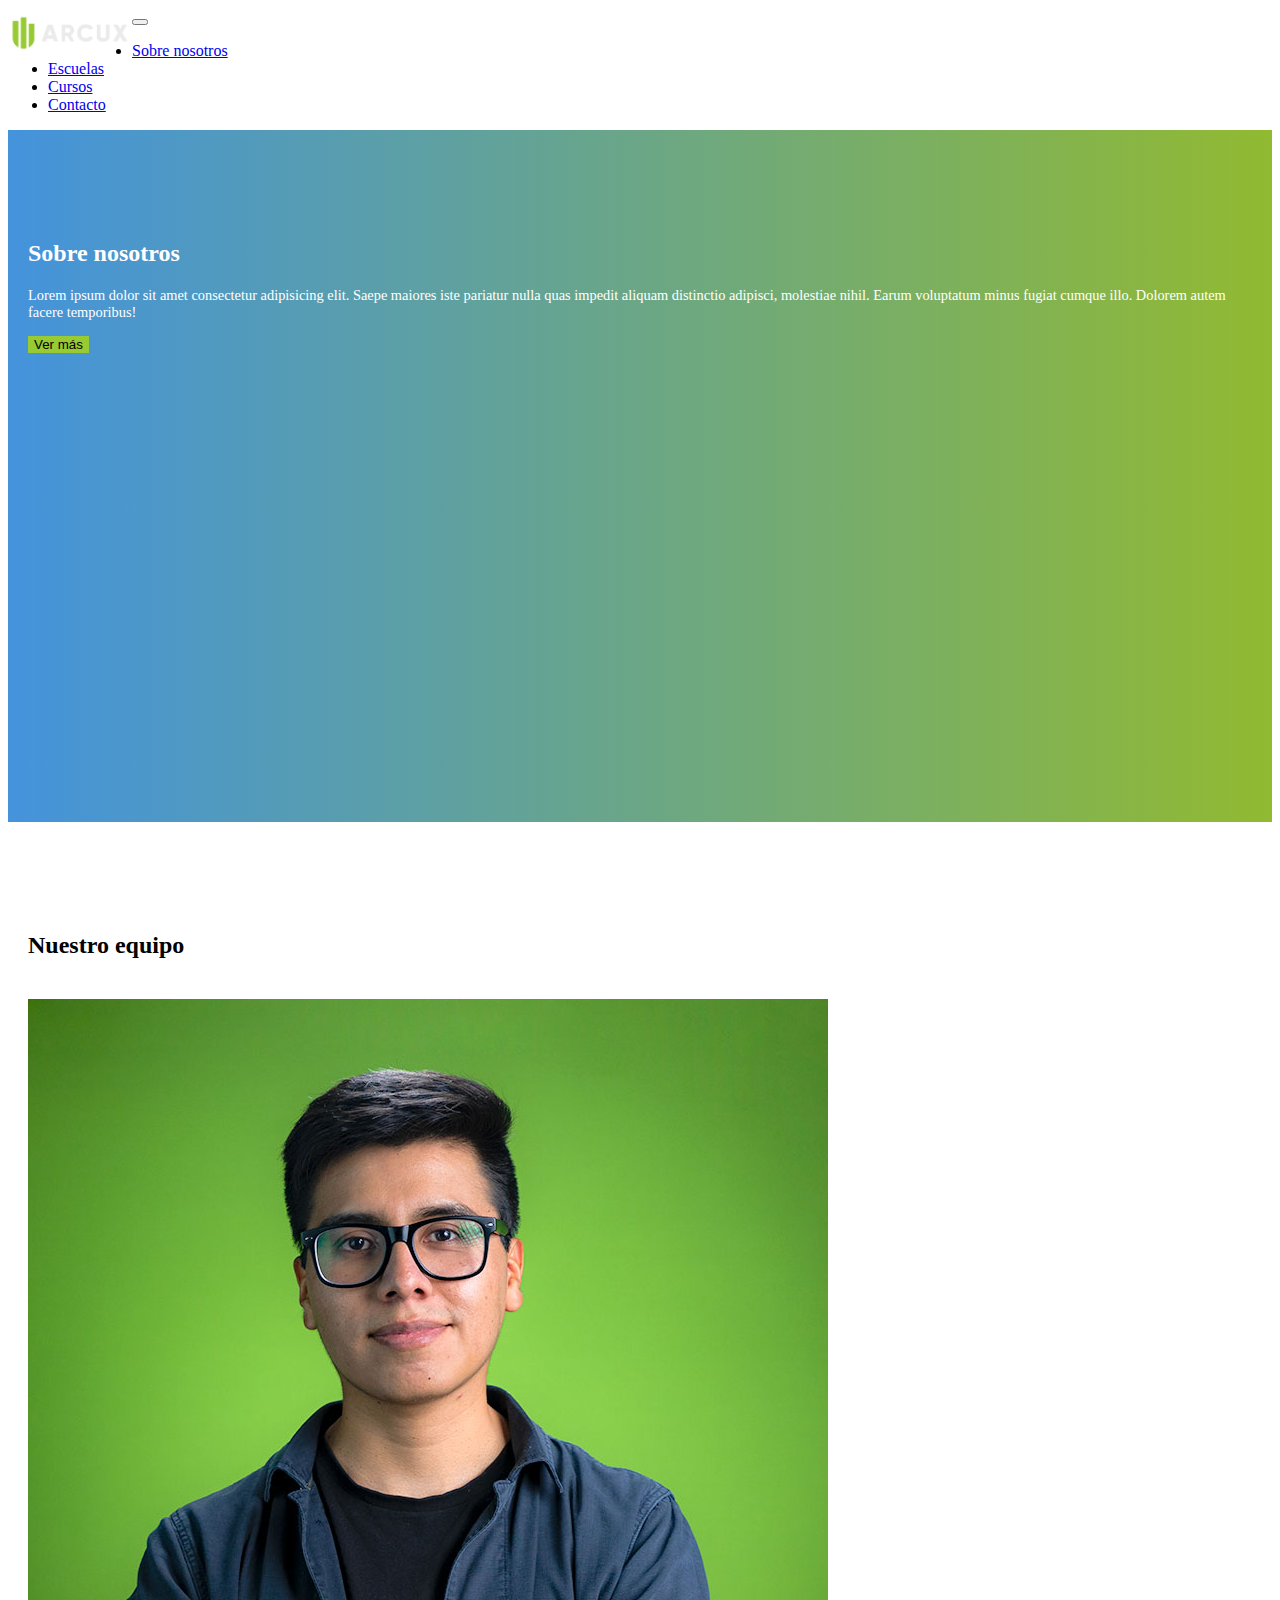
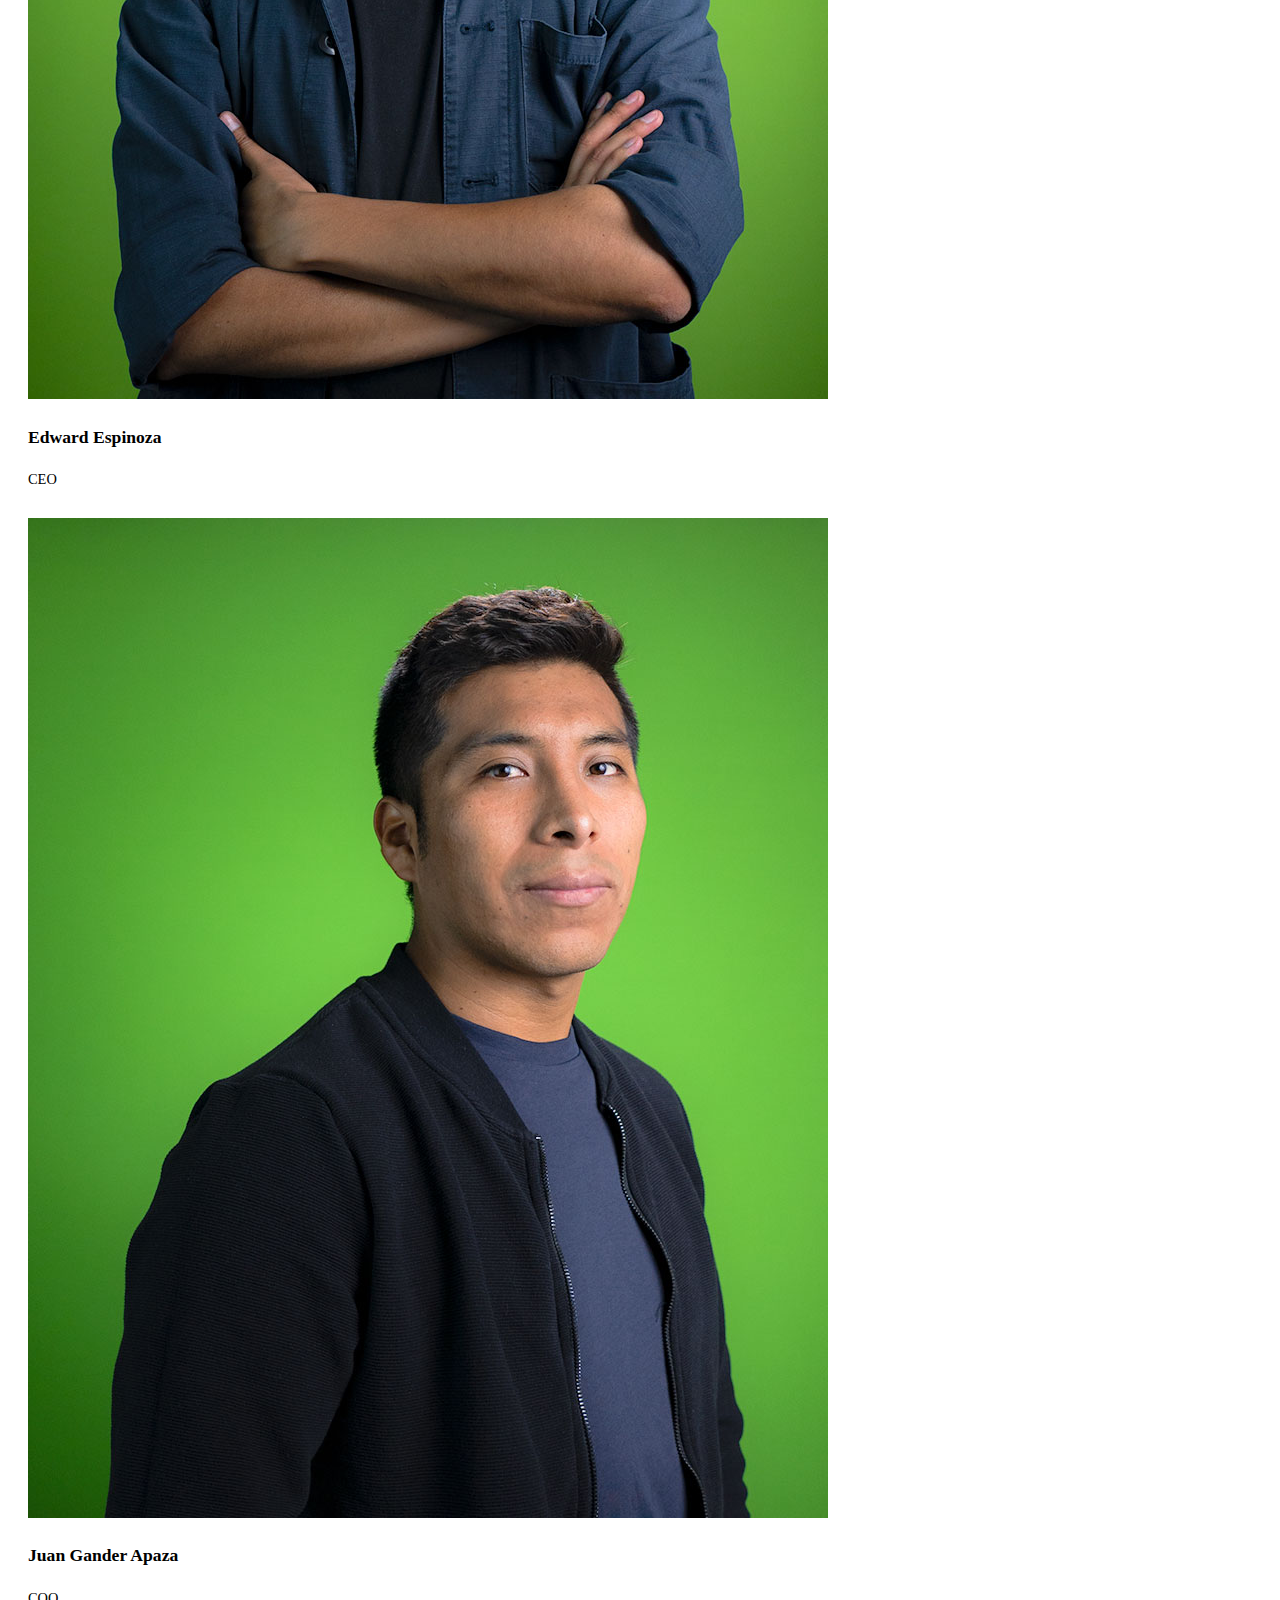
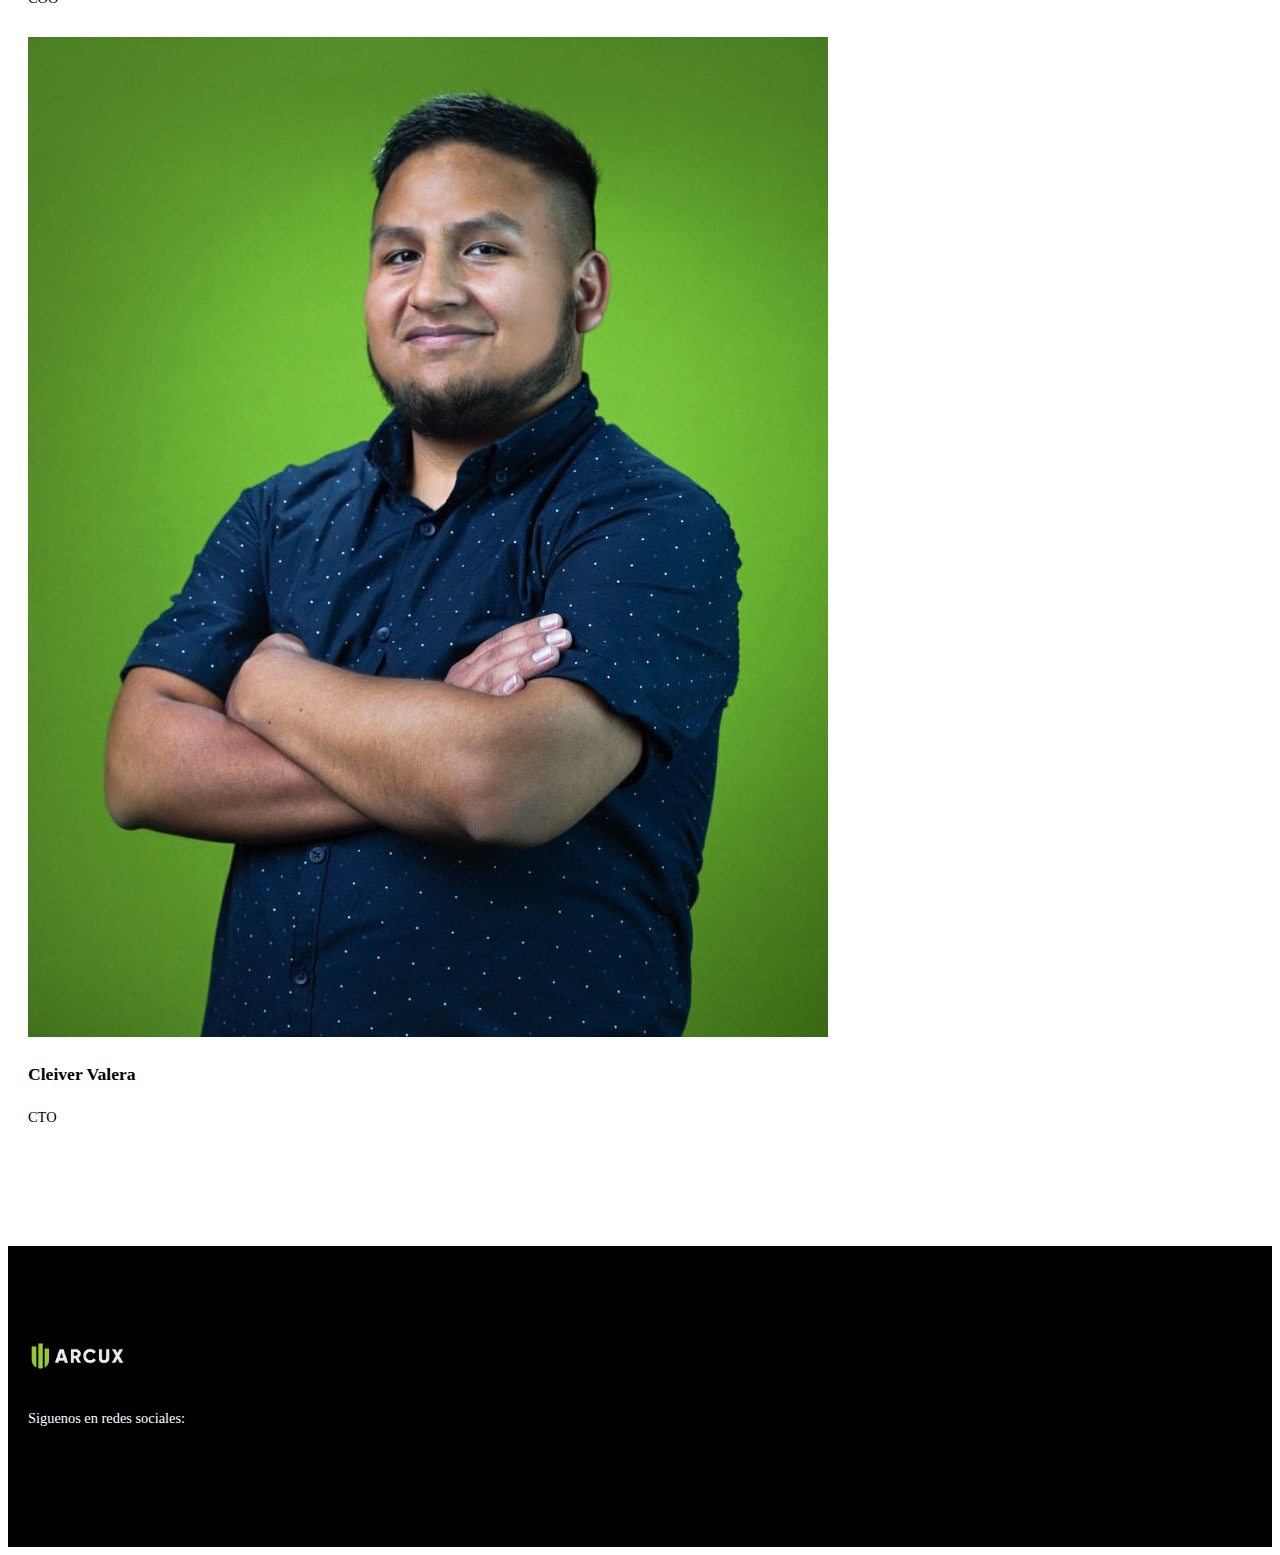
<file: pages/sobrenosotros.html>
<!DOCTYPE html>
<html lang="es">

<head>
    <meta charset="UTF-8">
    <meta http-equiv="X-UA-Compatible" content="IE=edge">
    <meta name="viewport" content="width=device-width, initial-scale=1.0">
    <link rel="stylesheet" href="https://cdnjs.cloudflare.com/ajax/libs/font-awesome/6.1.1/css/all.min.css"
        integrity="sha512-KfkfwYDsLkIlwQp6LFnl8zNdLGxu9YAA1QvwINks4PhcElQSvqcyVLLD9aMhXd13uQjoXtEKNosOWaZqXgel0g=="
        crossorigin="anonymous" referrerpolicy="no-referrer" />
    <link rel="stylesheet" href="https://cdn.jsdelivr.net/npm/bootstrap@4.6.1/dist/css/bootstrap.min.css"
        integrity="sha384-zCbKRCUGaJDkqS1kPbPd7TveP5iyJE0EjAuZQTgFLD2ylzuqKfdKlfG/eSrtxUkn" crossorigin="anonymous">
    <link rel="stylesheet" href="../estilos.css">
    <title>sobre nosotros</title>
</head>

<body>

    <!-- Barra de navegación inicio -->
    <nav class="navbar navbar-expand-md bg-dark navbar-dark">
        <!-- Brand -->
        <a class="navbar-brand" href="../index.html">
            <img src="../images/Arcux logo horizontal - copia.png" alt="logo-arcux" class="menu__logo">
        </a>

        <!-- Toggler/collapsibe Button -->
        <button class="navbar-toggler" type="button" data-toggle="collapse" data-target="#collapsibleNavbar">
            <span class="navbar-toggler-icon"></span>
        </button>

        <!-- Navbar links -->
        <div class="collapse navbar-collapse" id="collapsibleNavbar">
            <ul class="navbar-nav">
                <li class="nav-item">
                    <a class="nav-link" href="sobrenosotros.html">Sobre nosotros</a>
                </li>
                <li class="nav-item">
                    <a class="nav-link" href="escuelas.html">Escuelas</a>
                </li>
                <li class="nav-item">
                    <a class="nav-link" href="cursos.html">Cursos</a>
                </li>
                <li class="nav-item">
                    <a class="nav-link" href="contacto.html">Contacto</a>
                </li>
            </ul>
        </div>
    </nav>
    <!-- Barra de navegación fin -->

    <!-- Seccion sobre nosotros inicio -->
    <div class="seccion sobrenosotros">
        <div class="container">
            <div class="row">
                <div class="col-sm-6">
                    <h2>Sobre nosotros</h2>
                    <p>Lorem ipsum dolor sit amet consectetur adipisicing elit. Saepe maiores iste pariatur nulla quas
                        impedit aliquam distinctio adipisci, molestiae nihil. Earum voluptatum minus fugiat cumque illo.
                        Dolorem autem facere temporibus!</p>
                    <button type="button" class="btn btn-primary">Ver más</button>
                </div>
                <div class="col-sm-6">
                    <iframe width="560" height="315" src="https://www.youtube.com/embed/DAjYLh9Igz8"
                        title="YouTube video player" frameborder="0"
                        allow="accelerometer; autoplay; clipboard-write; encrypted-media; gyroscope; picture-in-picture"
                        allowfullscreen></iframe>
                </div>
            </div>
        </div>
    </div>
    <!-- Seccion sobre nosotros fin -->

    <!-- Seccion equipo inicio -->
    <div class="container seccion">
        <h2 class="text-center titulo">Nuestro equipo</h2>
        <div class="row">
            <div class="col-sm-4">
                <!-- Card inicio -->
                <div class="card">
                    <img class=" card-img-top" src="../images/team1.jpg" alt="Card image">
                    <div class="card-body">
                        <h4 class="card-title">Edward Espinoza</h4>
                        <p>CEO</p>
                    </div>
                </div>
                <!-- Card fin -->
            </div>
            <div class="col-sm-4">
                <!-- Card inicio -->
                <div class="card">
                    <img class=" card-img-top" src="../images/team2.jpg" alt="Card image">
                    <div class="card-body">
                        <h4 class="card-title">Juan Gander Apaza</h4>
                        <p>COO</p>
                    </div>
                </div>
                <!-- Card fin -->
            </div>
            <div class="col-sm-4">
                <!-- Card inicio -->
                <div class="card">
                    <img class=" card-img-top" src="../images/team3.jpg" alt="Card image">
                    <div class="card-body">
                        <h4 class="card-title">Cleiver Valera</h4>
                        <p>CTO</p>
                    </div>
                </div>
                <!-- Card fin -->
            </div>
        </div>
    </div>
    <!-- Seccion equipo fin -->

    <!-- Seccion footer -->
    <div class="footer seccion">
        <div class="container">

            <div class="container row">
                <div class="col-sm-6">
                    <div class="footer__item footer__logo">
                        <img src="../images/Arcux logo horizontal - copia.png" alt="logo-arcux" height="40px">
                    </div>
                </div>
                <div class="col-sm-6">
                    <div class="footer__item footer__rs">
                        <p>Siguenos en redes sociales:</p>
                        <i class="fa-brands fa-facebook"></i>
                        <i class="fa-brands fa-instagram"></i>
                        <i class="fa-brands fa-twitter"></i>
                    </div>
                </div>
            </div>
        </div>

    </div>
    <!-- Seccion footer-->

    <!-- Scripts inicio-->
    <script src="https://cdn.jsdelivr.net/npm/jquery@3.5.1/dist/jquery.slim.min.js"
        integrity="sha384-DfXdz2htPH0lsSSs5nCTpuj/zy4C+OGpamoFVy38MVBnE+IbbVYUew+OrCXaRkfj" crossorigin="anonymous">
    </script>
    <script src="https://cdn.jsdelivr.net/npm/popper.js@1.16.1/dist/umd/popper.min.js"
        integrity="sha384-9/reFTGAW83EW2RDu2S0VKaIzap3H66lZH81PoYlFhbGU+6BZp6G7niu735Sk7lN" crossorigin="anonymous">
    </script>
    <script src="https://cdn.jsdelivr.net/npm/bootstrap@4.6.1/dist/js/bootstrap.min.js"
        integrity="sha384-VHvPCCyXqtD5DqJeNxl2dtTyhF78xXNXdkwX1CZeRusQfRKp+tA7hAShOK/B/fQ2" crossorigin="anonymous">
    </script>
    <!-- Scripts fin-->
</body>

</html>
</file>
<file: estilos.css>
/* Estilos del navbar inicio */
.menu__logo {
    height: 50px;
    float: left;
}
/* Estilos del navbar fin */

/* Estilos seccion de portada inicio */
.jumbotron {
    margin-bottom: 0;
    background-image: url(images/banner1.jpg);
    background-size: cover;
    background-position: top;
    color: white;
    padding: 50px 0;
    border-radius: 0;
}
/* Estilos seccion de portada fin */

/* Estilos globales inicio */
iframe {
    width: 100%;
}

.btn-primary {
    background-color: #97ca33;
    border: none;
}

h4 {
    font-size: 1.1rem;
}

p {
    font-size: .9rem;
}

.titulo {
    margin-bottom: 40px;
}

.container {
    padding-left: 0;
    padding-right: 0;
}

.seccion {
    padding: 90px 20px;
}

/* Estilos globales fin */

/* footer inicio */
.footer {
    background-color: black;
    color: white;
}
/* footer fin */

/* Estilos seccion sobre nosotros inicio */
.sobrenosotros {
    background-image: linear-gradient(to left, rgb(145, 186, 49),rgb(68, 147, 220)) !important;
    color: white;
}
/* Estilos seccion sobre nosotros fin */

/* Estilos del formulario inicio */
.formulario {
    max-width: 500px;
    margin: auto;
}
/* Estilos del formulario fin */

/* Estilos de las tarjetas inicio */
.col-sm-4, .col-sm-6 {
    margin-bottom: 30px;
}
/* Estilos de las tarjetas fin */
</file>
